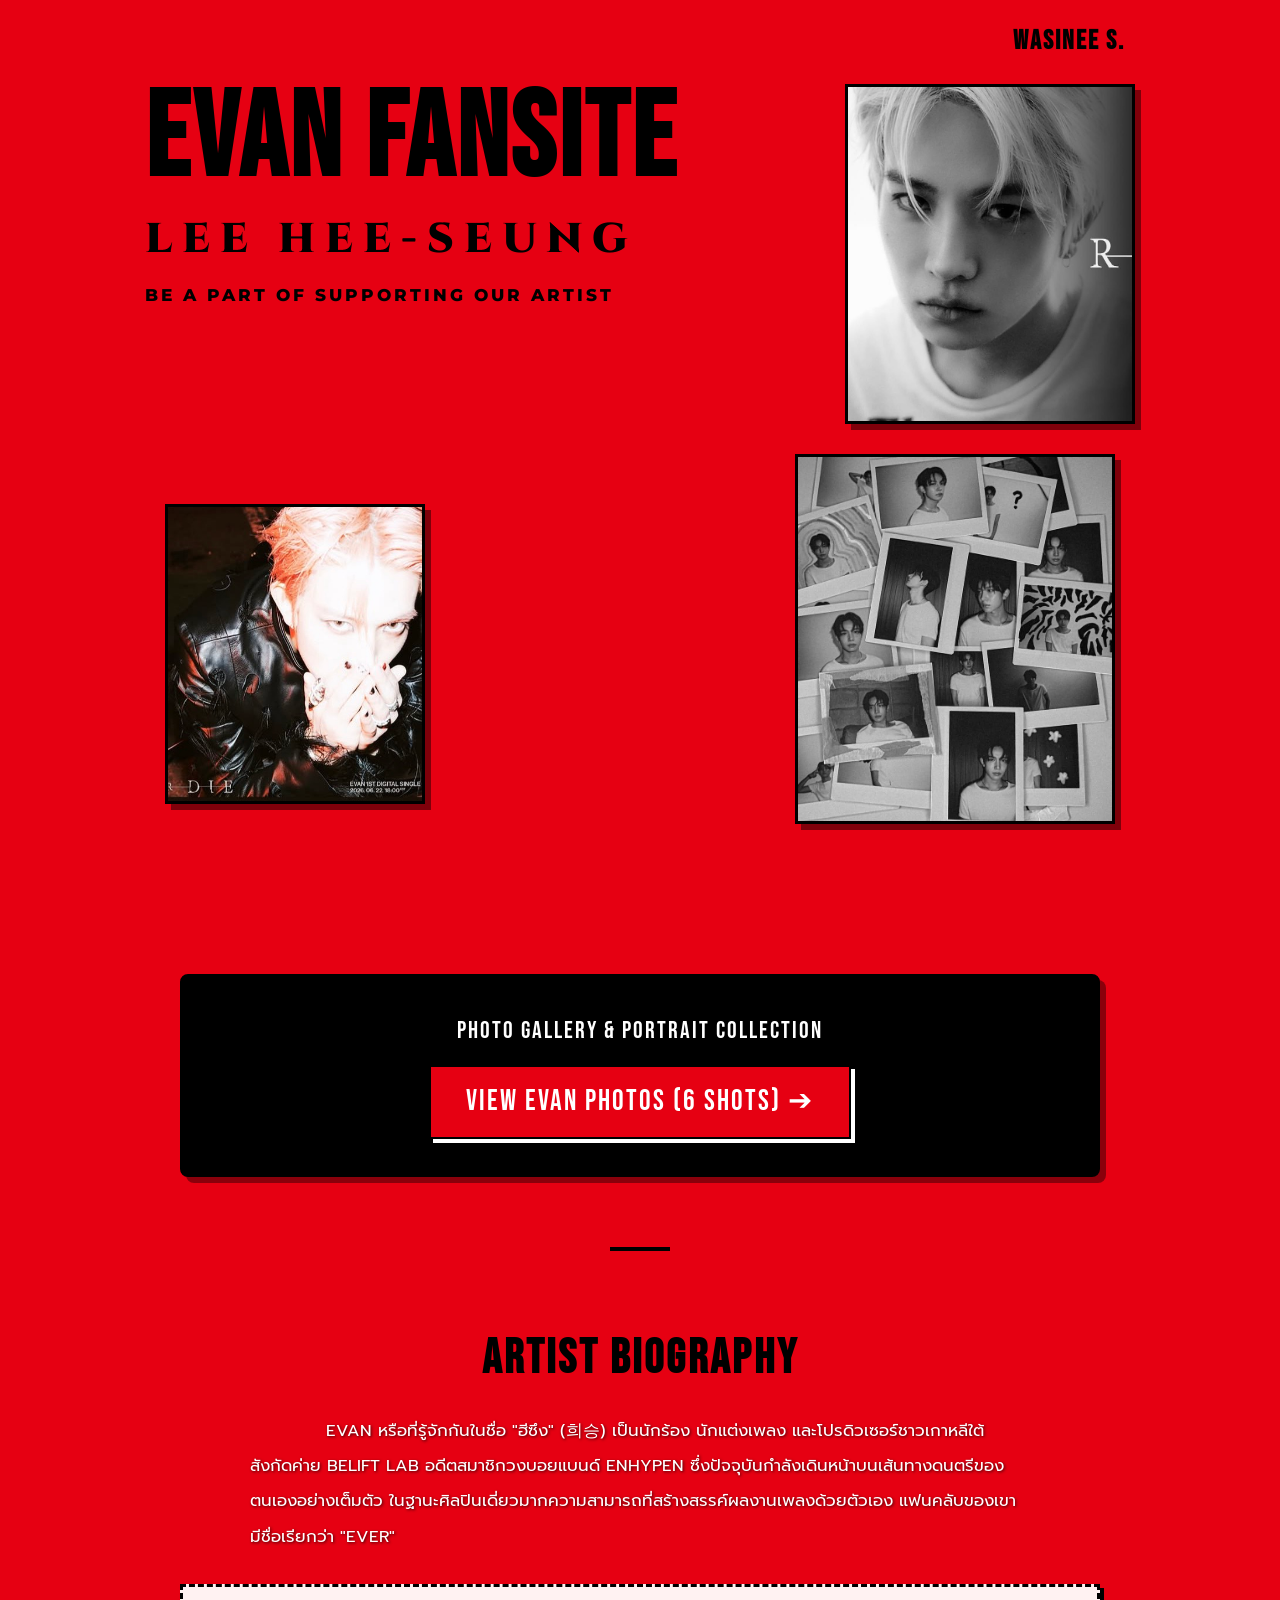
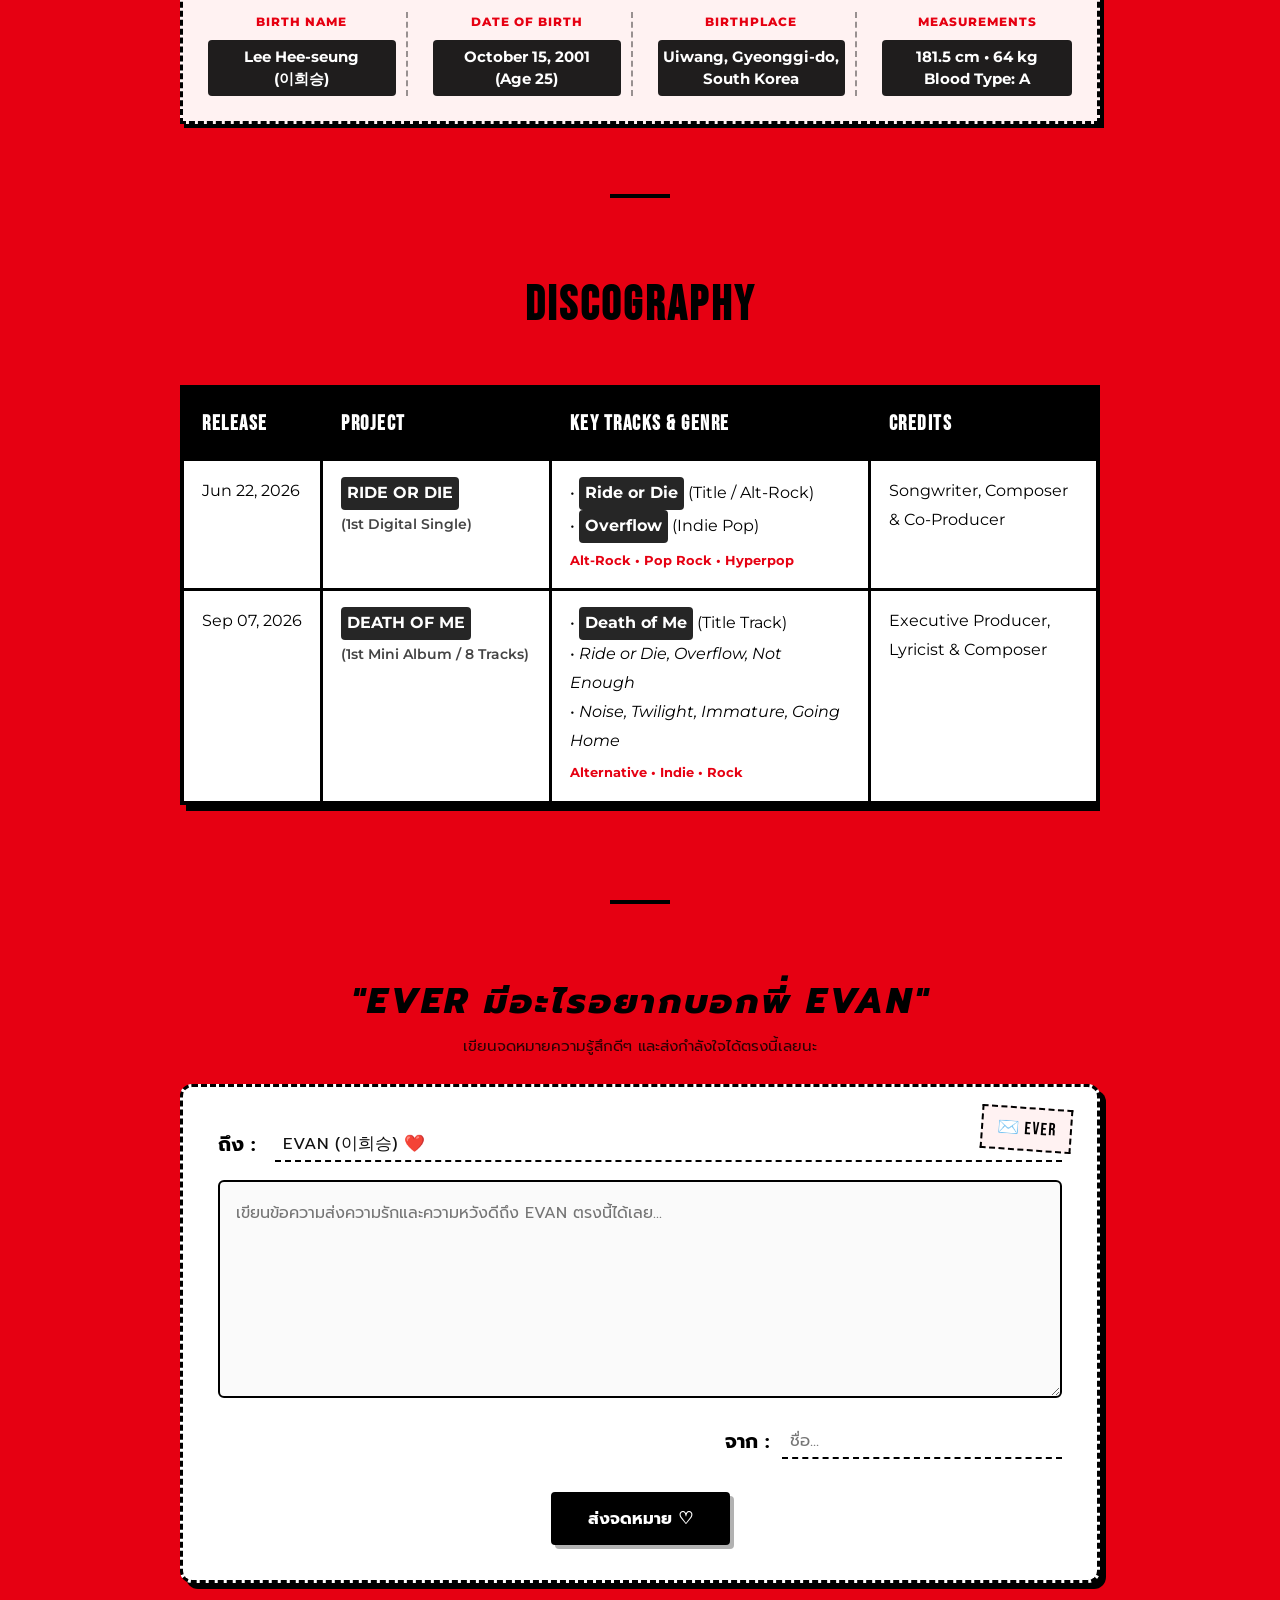
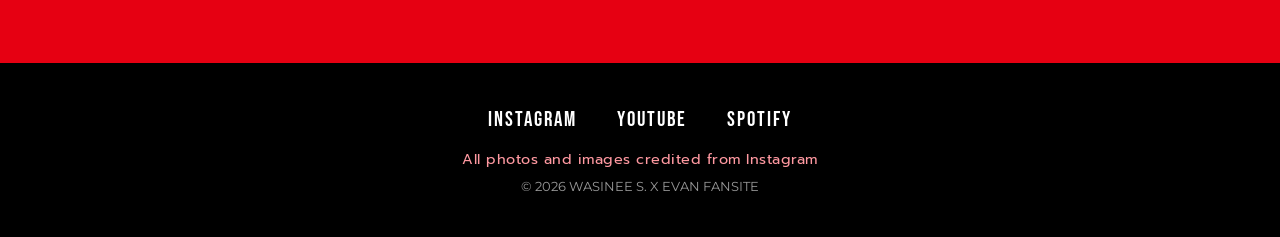
<file: index.html>
<!DOCTYPE html>
<html lang="en">
<head>
    <meta charset="utf-8">
    <title>EVAN — FANSITE</title>
    <!-- เชื่อมโยงไฟล์ External CSS ตามบทเรียน[cite: 96] -->
    <link rel="stylesheet" href="styles.css">
    <!-- Google Fonts[cite: 212] -->
    <link rel="preconnect" href="https://fonts.googleapis.com">
    <link rel="preconnect" href="https://fonts.gstatic.com" crossorigin>
    <link href="https://fonts.googleapis.com/css2?family=Bebas+Neue&family=Cinzel:wght@700;800;900&family=Merriweather:ital,wght@0,300;0,400;0,700;1,300;1,400&family=Montserrat:wght@400;500;700;800;900&family=Prompt:ital,wght@0,300;0,400;0,600;1,300&display=swap" rel="stylesheet">
</head>
<body>

    <!-- TOP CONTAINER (Editorial Album Cover Style)[cite: 130, 245] -->
    <header class="top-container">
        <div class="top-meta">
            <span class="explosion-tag">WASINEE S.</span>
        </div>

        <!-- Photo Collage Layered Layout[cite: 245] -->
        <div class="cover-collage">

            <!-- ข้อความสามบรรทัดด้านบน[cite: 249] -->
            <div class="album-title-block">
                <h1 class="death-of-me-title">EVAN FANSITE</h1>
                <p class="artist-sub-title">LEE HEE-SEUNG</p>
                <p class="support-text">BE A PART OF SUPPORTING OUR ARTIST</p>
            </div>

            <!-- รูปที่ 1: ด้านขวาบน[cite: 245] -->
            <div class="photo-cluster-right">
                <div class="photo-card photo-mid-1">
                    <img src="EVAN4.jpeg" alt="EVAN photo top right">
                </div>
            </div>

            <!-- รูปที่ 2: ด้านล่างซ้าย[cite: 245] -->
            <div class="photo-cluster-lower-left">
                <div class="photo-card photo-lower-profile">
                    <img src="EVAN2.jpeg" alt="EVAN photo lower left">
                </div>
            </div>

            <!-- รูปที่ 3: ด้านล่างขวา[cite: 245] -->
            <div class="photo-cluster-bottom">
                <div class="photo-card photo-bot-main">
                    <img src="EVAN6.jpeg" alt="EVAN photo bottom right">
                </div>
            </div>

        </div>
    </header>

    <!-- MIDDLE CONTAINER[cite: 130] -->
    <main class="middle-container">
        
        <!-- Portal to Photo Gallery Page[cite: 46, 47, 48] -->
        <section class="intro-wrapper">
            <div class="explore-portal-box">
                <p class="portal-sub">PHOTO GALLERY &amp; PORTRAIT COLLECTION</p>
                <a href="gallery.html" class="portal-link-btn">
                    VIEW EVAN PHOTOS (6 SHOTS) ➔
                </a>
            </div>
        </section>

        <!-- Divider Line[cite: 17, 85] -->
        <hr class="bold-hr">

        <!-- Biography Section[cite: 22, 24, 28] -->
        <section class="bio-section">
            <h2>ARTIST BIOGRAPHY</h2>
            <p class="bio-desc-white">
                &emsp;&emsp;EVAN หรือที่รู้จักกันในชื่อ "ฮีซึง" (희승) เป็นนักร้อง นักแต่งเพลง และโปรดิวเซอร์ชาวเกาหลีใต้ สังกัดค่าย BELIFT LAB อดีตสมาชิกวงบอยแบนด์ ENHYPEN ซึ่งปัจจุบันกำลังเดินหน้าบนเส้นทางดนตรีของตนเองอย่างเต็มตัว ในฐานะศิลปินเดี่ยวมากความสามารถที่สร้างสรรค์ผลงานเพลงด้วยตัวเอง แฟนคลับของเขามีชื่อเรียกว่า "EVER"
            </p>

            <!-- 4-Column Dashed Info Box[cite: 85, 107] -->
            <div class="info-grid-dashed">
                <div class="grid-item">
                    <span class="info-label">Birth Name</span>
                    <strong class="info-val">Lee Hee-seung<br>(이희승)</strong>
                </div>
                <div class="grid-item">
                    <span class="info-label">Date of Birth</span>
                    <strong class="info-val">October 15, 2001<br>(Age 25)</strong>
                </div>
                <div class="grid-item">
                    <span class="info-label">Birthplace</span>
                    <strong class="info-val">Uiwang, Gyeonggi-do,<br>South Korea</strong>
                </div>
                <div class="grid-item">
                    <span class="info-label">Measurements</span>
                    <strong class="info-val">181.5 cm • 64 kg<br>Blood Type: A</strong>
                </div>
            </div>
        </section>

        <!-- Divider Line[cite: 17, 85] -->
        <hr class="bold-hr">

        <!-- Discography Table[cite: 52, 53, 56, 57] -->
        <section class="discography-table-wrap">
            <h2>DISCOGRAPHY</h2>
            <div class="table-responsive">
                <table class="center-table">
                    <thead>
                        <tr>
                            <th class="col-date">Release</th>
                            <th class="col-project">Project</th>
                            <th class="col-tracks">Key Tracks &amp; Genre</th>
                            <th class="col-credits">Credits</th>
                        </tr>
                    </thead>
                    <tbody>
                        <tr>
                            <td class="nowrap-text">Jun 22, 2026</td>
                            <td>
                                <strong>RIDE OR DIE</strong><br>
                                <span class="sub-text nowrap-text">(1st Digital Single)</span>
                            </td>
                            <td>
                                • <strong>Ride or Die</strong> <span class="nowrap-text">(Title / Alt-Rock)</span><br>
                                • <strong>Overflow</strong> <span class="nowrap-text">(Indie Pop)</span><br>
                                <span class="genre-tag">Alt-Rock • Pop Rock • Hyperpop</span>
                            </td>
                            <td>
                                <span class="nowrap-text">Songwriter, Composer</span><br>
                                <span class="nowrap-text">&amp; Co-Producer</span>
                            </td>
                        </tr>
                        <tr>
                            <td class="nowrap-text">Sep 07, 2026</td>
                            <td>
                                <strong>DEATH OF ME</strong><br>
                                <span class="sub-text nowrap-text">(1st Mini Album / 8 Tracks)</span>
                            </td>
                            <td>
                                • <strong>Death of Me</strong> <span class="nowrap-text">(Title Track)</span><br>
                                • <em>Ride or Die, Overflow, Not Enough</em><br>
                                • <em>Noise, Twilight, Immature, Going Home</em><br>
                                <span class="genre-tag">Alternative • Indie • Rock</span>
                            </td>
                            <td>
                                <span class="nowrap-text">Executive Producer,</span><br>
                                <span class="nowrap-text">Lyricist &amp; Composer</span>
                            </td>
                        </tr>
                    </tbody>
                </table>
            </div>
        </section>

        <!-- Divider Line[cite: 17, 85] -->
        <hr class="bold-hr">

        <!-- Letter Paper Section: ส่งกำลังใจให้ EVAN[cite: 48, 64, 65, 85, 107] -->
        <section class="letter-section">
            <h2 class="letter-main-title"><em>"EVER มีอะไรอยากบอกพี่ EVAN"</em> </h2>
            <p class="letter-subtitle">เขียนจดหมายความรู้สึกดีๆ และส่งกำลังใจได้ตรงนี้เลยนะ</p>

            <div class="cute-letter-paper">
                <div class="stamp-deco">✉️ EVER</div>

                <div class="letter-form">
                    <div class="letter-row to-row">
                        <label for="to-field" class="letter-label">ถึง :</label>
                        <input type="text" id="to-field" value="EVAN (이희승) ❤️" class="letter-input-inline" readonly>
                    </div>

                    <div class="letter-body-area">
                        <textarea id="letter-content" rows="6" class="letter-textarea" placeholder="เขียนข้อความส่งความรักและความหวังดีถึง EVAN ตรงนี้ได้เลย..."></textarea>
                    </div>

                    <div class="letter-row from-row">
                        <label for="from-field" class="letter-label">จาก :</label>
                        <input type="text" id="from-field" placeholder="ชื่อ..." class="letter-input-inline from-input">
                    </div>

                    <div class="letter-btn-wrap">
                        <button type="button" class="send-letter-btn">ส่งจดหมาย ♡</button>
                    </div>
                </div>
            </div>
        </section>

    </main>

    <!-- BOTTOM CONTAINER (Footer)[cite: 130] -->
    <footer class="bottom-container">
        <div class="footer-links">
            <a class="footer-link" href="https://www.instagram.com/h_evva_n?utm_source=ig_web_button_share_sheet&xtok=ZDNlZDc0MzIxNw==" target="_blank">Instagram</a>
            <a class="footer-link" href="https://www.youtube.com/@h_evva_n" target="_blank">YouTube</a>
            <a class="footer-link" href="https://open.spotify.com/artist/3olOSNzFWX5z21YMEFFVMw?si=0d2b63fd569f448e" target="_blank">Spotify</a>
        </div>
        <!-- ข้อความกำกับที่มาของรูปภาพจาก Instagram -->
        <p class="img-credit-notice"> All photos and images credited from Instagram</p>
        <p class="copyright">© 2026 WASINEE S. X  EVAN FANSITE </p>
    </footer>

</body>
</html>
</file>
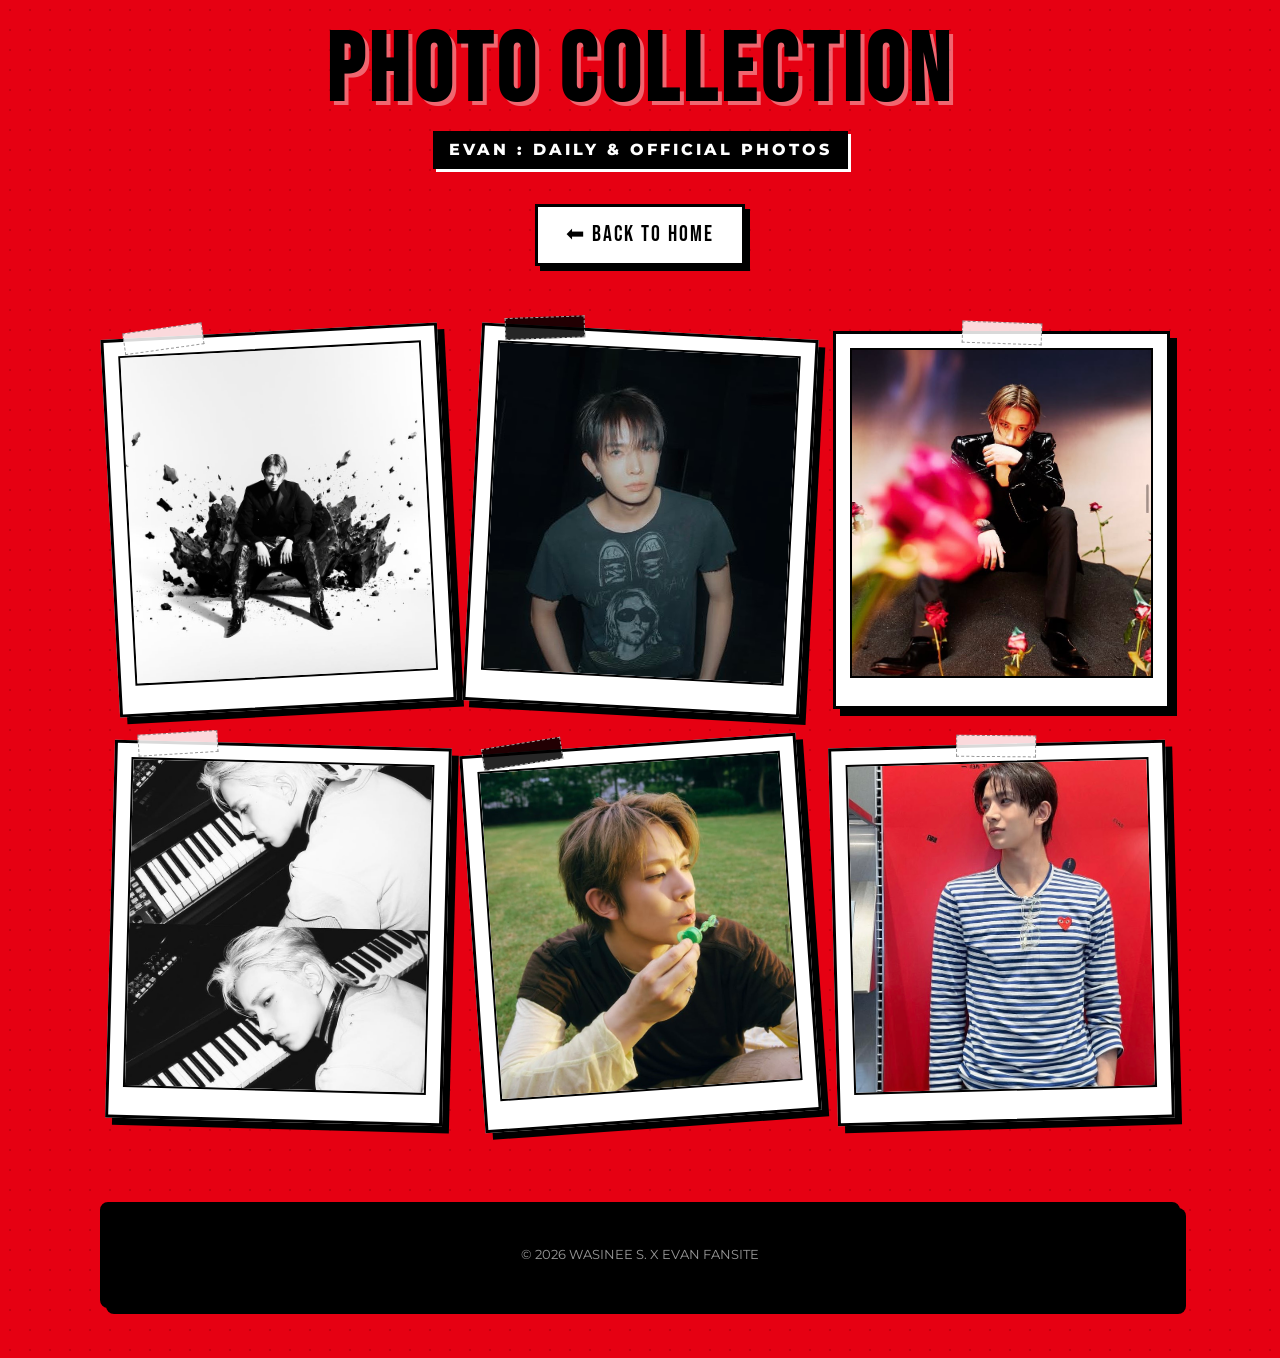
<file: gallery.html>
<!DOCTYPE html>
<html lang="en">
<head>
    <meta charset="utf-8">
    <title>EVAN — Photo Collection</title>
    <!-- ใช้ไฟล์ styles.css ร่วมกันตามมาตรฐาน External CSS[cite: 96] -->
    <link rel="stylesheet" href="styles.css">
    <!-- Google Fonts[cite: 212] -->
    <link rel="preconnect" href="https://fonts.googleapis.com">
    <link rel="preconnect" href="https://fonts.gstatic.com" crossorigin>
    <link href="https://fonts.googleapis.com/css2?family=Bebas+Neue&family=Cinzel:wght@700;800;900&family=Montserrat:wght@400;600;700;800;900&family=Prompt:ital,wght@0,300;0,400;0,600;1,300&display=swap" rel="stylesheet">
</head>
<body class="gallery-body">

    <div class="gallery-page-wrap">
        
        <!-- Header Section (ปรับข้อความเป็นรูปภาพปกติทั่วไป) -->
        <header class="gallery-head-area">
            <h1 class="gallery-main-title">PHOTO COLLECTION</h1>
            <p class="gallery-sub-info">EVAN : DAILY &amp; OFFICIAL PHOTOS</p>
            
            <!-- ปุ่มย้อนกลับหน้าหลัก index.html[cite: 46, 48] -->
            <div class="nav-back-wrap">
                <a href="index.html" class="cute-back-btn">⬅ BACK TO HOME</a>
            </div>
        </header>

        <!-- แสดงรูปภาพปกติ 6 ภาพ (ไม่มีคำบรรยายใต้รูป) -->
        <main class="scrapbook-canvas">
            
            <!-- รูปที่ 1 -->
            <article class="polaroid-card card-tilt-left">
                <div class="tape-strip"></div>
                <div class="photo-inner">
                    <img src="EVAN3.jpeg" alt="EVAN photo 1">
                </div>
            </article>

            <!-- รูปที่ 2 -->
            <article class="polaroid-card card-tilt-right">
                <div class="tape-strip tape-black"></div>
                <div class="photo-inner">
                    <img src="EVAN5.jpeg" alt="EVAN photo 2">
                </div>
            </article>

            <!-- รูปที่ 3 -->
            <article class="polaroid-card card-featured">
                <div class="tape-strip tape-center"></div>
                <div class="photo-inner">
                    <img src="EVAN11.jpeg" alt="EVAN photo 3">
                </div>
            </article>

            <!-- รูปที่ 4 -->
            <article class="polaroid-card card-tilt-slight-right">
                <div class="tape-strip"></div>
                <div class="photo-inner">
                    <img src="EVAN9.jpeg" alt="EVAN photo 4">
                </div>
            </article>

            <!-- รูปที่ 5 -->
            <article class="polaroid-card card-tilt-left-deep">
                <div class="tape-strip tape-black"></div>
                <div class="photo-inner">
                    <img src="EVAN10.jpeg" alt="EVAN photo 5">
                </div>
            </article>

            <!-- รูปที่ 6 -->
            <article class="polaroid-card card-tilt-slight-left">
                <div class="tape-strip tape-center"></div>
                <div class="photo-inner">
                    <img src="EVAN7.jpeg" alt="EVAN photo 6">
                </div>
            </article>

        </main>

        <!-- Footer[cite: 130] -->
        <footer class="bottom-container gallery-footer-custom">
            <p class="copyright">© 2026 WASINEE S. X  EVAN FANSITE</p>
        </footer>

    </div>

</body>
</html>
</file>
<file: styles.css>
/* =========================================================
   1. GLOBAL PALETTE & RESET (DEATH OF ME RED AESTHETIC)[cite: 74, 245]
   ========================================================= */
:root {
    --album-red: #E60012;
    --pure-black: #000000;
    --pure-white: #ffffff;
    --paper-tint: #FFF2F2;
    --font-heading: 'Bebas Neue', sans-serif;
    --font-text: 'Montserrat', 'Prompt', sans-serif;
    --font-body-alt: 'Merriweather', 'Prompt', serif;
}

* {
    margin: 0;
    padding: 0;
    box-sizing: border-box;
}

body {
    background-color: var(--album-red);
    color: var(--pure-black);
    font-family: var(--font-text);
    text-align: center;
    line-height: 1.6;
    overflow-x: hidden;
}

strong, b {
    color: var(--pure-white);
}

/* =========================================================
   2. TOP CONTAINER (EDITORIAL COLLAGE COVER)[cite: 130, 245]
   ========================================================= */
.top-container {
    background-color: var(--album-red);
    padding: 20px 30px 40px;
    max-width: 1050px;
    margin: 0 auto;
    position: relative;
}

.top-meta {
    text-align: right;
    padding-right: 10px;
    margin-bottom: 10px;
}

.explosion-tag {
    font-family: var(--font-heading);
    font-size: 1.7rem;
    letter-spacing: 2px;
    color: var(--pure-black);
    font-weight: 900;
}

.cover-collage {
    position: relative;
    max-width: 1000px;
    margin: 0 auto 40px auto;
    min-height: 800px;
}

/* กลุ่มข้อความชื่อ 3 บรรทัด[cite: 249] */
.album-title-block {
    position: absolute;
    top: 15px;
    left: 0px;
    text-align: left;
    z-index: 5;
    width: 60%;
    max-width: 620px;
}

/* หัวข้อใหญ่ด้านบน: เมาส์ชี้แล้วเปลี่ยนเป็นสีขาว + ขยับได้[cite: 124] */
.death-of-me-title {
    font-family: var(--font-heading);
    font-size: 7.5rem;
    line-height: 0.85;
    color: var(--pure-black);
    letter-spacing: 3px;
    margin: 0;
    white-space: nowrap;
    display: inline-block;
    cursor: pointer;
    transition: all 0.25s ease-in-out; /* ขยับนุ่มนวล */
}

.death-of-me-title:hover {
    color: #ffffff; /* เปลี่ยนเป็นสีขาว[cite: 124] */
    transform: translateY(-5px) scale(1.02); /* ขยับยกตัวขึ้น[cite: 124] */
    text-shadow: 6px 6px 0px #000000; /* เงาดำคมกริบ */
}

.artist-sub-title {
    font-family: 'Cinzel', serif;
    font-size: 2.6rem;
    font-weight: 900;
    letter-spacing: 10px;
    color: var(--pure-black);
    margin-top: 15px;
    white-space: nowrap;
}

.support-text {
    font-family: var(--font-text);
    font-size: 1.05rem;
    font-weight: 800;
    letter-spacing: 3px;
    color: var(--pure-black);
    margin-top: 10px;
    white-space: nowrap;
}

/* กรอบรูปภาพ: เมาส์ชี้แล้วขยับได้[cite: 124, 245] */
.photo-card {
    background-color: var(--pure-white);
    border: 3.5px solid var(--pure-black);
    position: absolute;
    box-shadow: 6px 6px 0px rgba(0, 0, 0, 0.45);
    cursor: pointer;
    transition: transform 0.25s ease, box-shadow 0.25s ease; /* เตรียมอนิเมชันขยับ[cite: 124] */
}

/* เอาเมาส์ชี้รูปภาพหน้า index แล้วขยับยกตัวขึ้น[cite: 124] */
.photo-card:hover {
    transform: translateY(-8px) scale(1.02);
    box-shadow: 12px 12px 0px var(--pure-black);
    z-index: 10;
}

.photo-card img {
    display: block;
    width: 100%;
    height: 100%;
    object-fit: cover;
}

/* รูปที่ 1: ขวาบน */
.photo-cluster-right .photo-mid-1 {
    width: 290px;
    height: 340px;
    top: 10px;
    right: 0px;
    z-index: 2;
}

/* รูปที่ 2: ล่างซ้าย */
.photo-cluster-lower-left .photo-lower-profile {
    width: 260px;
    height: 300px;
    top: 430px;
    left: 20px;
    z-index: 3;
}

/* รูปที่ 3: ล่างขวา */
.photo-cluster-bottom .photo-bot-main {
    width: 320px;
    height: 370px;
    top: 380px;
    right: 20px;
    z-index: 2;
}

/* =========================================================
   3. MIDDLE CONTAINER & SECTIONS[cite: 130]
   ========================================================= */
.middle-container {
    max-width: 960px;
    margin: 20px auto 80px auto;
    padding: 0 20px;
}

h2 {
    font-family: var(--font-heading);
    font-size: 3rem;
    letter-spacing: 3px;
    color: var(--pure-black);
    margin-bottom: 15px;
}

.bold-hr {
    border: none;
    border-top: 4px solid var(--pure-black);
    width: 60px;
    margin: 70px auto;
}

/* Portal Link Box */
.explore-portal-box {
    background-color: var(--pure-black);
    border: 3px solid var(--pure-black);
    padding: 35px 20px;
    margin: 20px auto;
    box-shadow: 6px 6px 0px rgba(0, 0, 0, 0.4);
    border-radius: 8px;
}

.portal-sub {
    font-family: var(--font-heading);
    font-size: 1.5rem;
    letter-spacing: 2px;
    color: var(--pure-white);
    margin-bottom: 15px;
}

.portal-link-btn {
    display: inline-block;
    background-color: var(--album-red);
    color: var(--pure-white);
    font-family: var(--font-heading);
    font-size: 1.8rem;
    letter-spacing: 2px;
    padding: 12px 35px;
    text-decoration: none;
    border: 2px solid var(--pure-black);
    box-shadow: 4px 4px 0px var(--pure-white);
    transition: all 0.15s ease;
}

.portal-link-btn:hover {
    background-color: var(--pure-white);
    color: var(--pure-black);
    transform: translate(-2px, -2px);
    box-shadow: 6px 6px 0px var(--pure-black);
}

/* =========================================================
   4. BIOGRAPHY (ข้อความสีขาวล้วน 100% พร้อมย่อหน้า)[cite: 22, 24, 28]
   ========================================================= */
.bio-section {
    margin: 30px 0;
}

.bio-desc-white {
    font-family: 'Prompt', var(--font-body-alt);
    font-size: 1.05rem;
    line-height: 2.1;
    color: #ffffff !important;
    text-shadow: 1px 1px 3px rgba(0, 0, 0, 0.7);
    max-width: 780px;
    margin: 0 auto 30px auto;
    text-align: left;
    text-indent: 2.5em;
}

.info-grid-dashed {
    display: grid;
    grid-template-columns: repeat(4, 1fr);
    gap: 15px;
    border: 3px dashed var(--pure-black);
    background-color: var(--paper-tint);
    padding: 25px 15px;
    box-shadow: 4px 4px 0px var(--pure-black);
}

.grid-item {
    border-right: 2px dashed rgba(0, 0, 0, 0.4);
    padding: 0 10px;
    display: flex;
    flex-direction: column;
    justify-content: center;
}

.grid-item:last-child {
    border-right: none;
}

.info-label {
    font-family: var(--font-text);
    font-size: 0.78rem;
    font-weight: 800;
    color: var(--album-red);
    text-transform: uppercase;
    letter-spacing: 1px;
    margin-bottom: 8px;
}

.info-val {
    font-family: var(--font-text);
    font-size: 0.92rem;
    color: var(--pure-white);
    background-color: rgba(0, 0, 0, 0.88);
    padding: 6px 4px;
    border-radius: 4px;
    line-height: 1.5;
}

/* =========================================================
   5. DISCOGRAPHY TABLE (ป้องกันข้อความตัดบรรทัด)[cite: 52, 53, 55]
   ========================================================= */
.discography-table-wrap {
    margin: 40px 0;
    width: 100%;
}

.table-responsive {
    width: 100%;
    overflow-x: auto;
}

.center-table {
    margin: 25px auto;
    border-collapse: collapse;
    width: 100%;
    background-color: var(--pure-white);
    border: 4px solid var(--pure-black);
    box-shadow: 6px 6px 0px var(--pure-black);
    table-layout: auto;
}

.nowrap-text {
    white-space: nowrap;
}

.col-date    { width: 15%; white-space: nowrap; }
.col-project { width: 25%; }
.col-tracks  { width: 35%; }
.col-credits { width: 25%; }

.center-table th, 
.center-table td {
    border: 3px solid var(--pure-black);
    padding: 16px 18px;
    text-align: left;
    vertical-align: top;
    line-height: 1.8;
}

.center-table thead th {
    background-color: var(--pure-black);
    color: var(--pure-white);
    font-family: var(--font-heading);
    font-size: 1.3rem;
    letter-spacing: 1.5px;
}

.center-table tbody tr:hover {
    background-color: var(--paper-tint);
}

.center-table td strong {
    color: var(--pure-white);
    background-color: rgba(0, 0, 0, 0.85);
    padding: 2px 6px;
    border-radius: 4px;
    display: inline-block;
    white-space: nowrap;
}

.center-table .sub-text {
    font-size: 0.85rem;
    color: #444444;
    font-weight: 600;
}

.center-table .genre-tag {
    font-size: 0.82rem;
    color: var(--album-red);
    display: block;
    margin-top: 6px;
    font-weight: 700;
    white-space: nowrap;
}

/* =========================================================
   6. LETTER PAPER SECTION (ส่งกำลังใจให้ EVAN)[cite: 48, 64, 65, 85, 107]
   ========================================================= */
.letter-section {
    margin: 40px auto;
}

.letter-main-title {
    font-family: 'Prompt', var(--font-text);
    font-size: 2.2rem;
    font-weight: 800;
    color: var(--pure-black);
    margin-bottom: 4px;
}

.letter-subtitle {
    font-family: 'Prompt', sans-serif;
    color: #2b0003;
    font-size: 0.95rem;
    margin-bottom: 25px;
}

.cute-letter-paper {
    background: var(--pure-white);
    border: 3px dashed var(--pure-black);
    border-radius: 12px;
    padding: 40px 35px 35px 35px;
    position: relative;
    box-shadow: 6px 6px 0px var(--pure-black);
    text-align: left;
}

.stamp-deco {
    position: absolute;
    top: 20px;
    right: 25px;
    border: 2px dashed var(--pure-black);
    background: var(--paper-tint);
    color: var(--pure-black);
    font-family: var(--font-heading);
    letter-spacing: 1px;
    font-size: 1.1rem;
    padding: 6px 14px;
    transform: rotate(4deg);
}

.letter-form {
    display: flex;
    flex-direction: column;
    gap: 18px;
}

.letter-row {
    display: flex;
    align-items: center;
    gap: 12px;
}

.letter-label {
    font-family: 'Prompt', sans-serif;
    font-size: 1.25rem;
    font-weight: 700;
    color: var(--pure-black);
    min-width: 45px;
}

.letter-input-inline {
    flex: 1;
    border: none;
    border-bottom: 2px dashed var(--pure-black);
    background: transparent;
    font-family: 'Prompt', sans-serif;
    font-size: 1.05rem;
    color: #111111;
    padding: 4px 8px;
    outline: none;
}

.letter-textarea {
    width: 100%;
    border: 2px solid var(--pure-black);
    border-radius: 6px;
    background-color: #fafafa;
    padding: 16px;
    font-family: 'Prompt', sans-serif;
    font-size: 1rem;
    line-height: 1.9;
    color: var(--pure-black);
    outline: none;
    resize: vertical;
}

.letter-textarea:focus {
    background-color: var(--pure-white);
    border-color: var(--album-red);
}

.from-row {
    justify-content: flex-end;
}

.from-input {
    max-width: 280px;
}

.letter-btn-wrap {
    text-align: center;
    margin-top: 15px;
}

.send-letter-btn {
    background: var(--pure-black);
    color: var(--pure-white);
    border: 2px solid var(--pure-black);
    border-radius: 4px;
    font-family: 'Prompt', sans-serif;
    font-size: 1.05rem;
    font-weight: 700;
    padding: 12px 35px;
    cursor: pointer;
    box-shadow: 4px 4px 0px rgba(0,0,0,0.3);
    transition: all 0.15s ease;
}

.send-letter-btn:hover {
    background: var(--album-red);
    color: var(--pure-white);
    transform: translate(-2px, -2px);
    box-shadow: 6px 6px 0px var(--pure-black);
}

/* =========================================================
   7. GALLERY PAGE STYLES (POLAROID PHOTO COLLECTION)[cite: 74, 96]
   ========================================================= */
.gallery-body {
    background-color: var(--album-red);
    padding: 30px 15px 50px;
    background-image: radial-gradient(rgba(0, 0, 0, 0.15) 1px, transparent 1px);
    background-size: 20px 20px;
}

.gallery-page-wrap {
    max-width: 1080px;
    margin: 0 auto;
}

.gallery-head-area {
    margin-bottom: 45px;
}

.gallery-main-title {
    font-family: var(--font-heading);
    font-size: 6rem;
    letter-spacing: 5px;
    line-height: 0.9;
    color: var(--pure-black);
    margin: 0;
    text-shadow: 4px 4px 0px rgba(255, 255, 255, 0.4);
}

.gallery-sub-info {
    font-family: var(--font-text);
    font-weight: 800;
    font-size: 1rem;
    letter-spacing: 3px;
    color: var(--pure-white);
    background-color: var(--pure-black);
    display: inline-block;
    padding: 6px 16px;
    margin: 15px auto 25px;
    box-shadow: 3px 3px 0px var(--pure-white);
}

.nav-back-wrap {
    margin-top: 10px;
}

.cute-back-btn {
    display: inline-block;
    background-color: var(--pure-white);
    color: var(--pure-black);
    font-family: var(--font-heading);
    font-size: 1.4rem;
    letter-spacing: 2px;
    padding: 10px 28px;
    text-decoration: none;
    border: 3px solid var(--pure-black);
    box-shadow: 5px 5px 0px var(--pure-black);
    transition: all 0.15s ease;
}

.cute-back-btn:hover {
    background-color: var(--pure-black);
    color: var(--pure-white);
    transform: translate(-3px, -3px);
    box-shadow: 8px 8px 0px var(--pure-white);
}

.scrapbook-canvas {
    display: grid;
    grid-template-columns: repeat(3, 1fr);
    gap: 35px 25px;
    margin-bottom: 60px;
    padding: 20px 10px;
}

.polaroid-card {
    background-color: var(--pure-white);
    border: 3.5px solid var(--pure-black);
    padding: 14px 14px 28px 14px;
    position: relative;
    box-shadow: 7px 7px 0px var(--pure-black);
    transition: transform 0.25s ease, box-shadow 0.25s ease, z-index 0.25s;
    cursor: pointer;
}

.polaroid-card:hover {
    transform: scale(1.05) rotate(0deg) !important;
    box-shadow: 12px 12px 0px var(--pure-black);
    z-index: 10;
}

.photo-inner {
    width: 100%;
    height: 330px;
    background-color: #f0f0f0;
    border: 2px solid var(--pure-black);
    overflow: hidden;
}

.photo-inner img {
    width: 100%;
    height: 100%;
    object-fit: cover;
    display: block;
    transition: transform 0.3s ease;
}

.polaroid-card:hover .photo-inner img {
    transform: scale(1.04);
}

.tape-strip {
    position: absolute;
    width: 80px;
    height: 22px;
    background-color: rgba(255, 255, 255, 0.85);
    border: 1.5px dashed rgba(0, 0, 0, 0.4);
    top: -12px;
    left: 20px;
    transform: rotate(-5deg);
    z-index: 2;
}

.tape-black {
    background-color: rgba(0, 0, 0, 0.85);
    border: 1.5px dashed rgba(255, 255, 255, 0.6);
}

.tape-center {
    left: 50%;
    transform: translateX(-50%) rotate(2deg);
}

.card-tilt-left {
    transform: rotate(-3deg);
}

.card-tilt-right {
    transform: rotate(3deg);
}

.card-tilt-slight-right {
    transform: rotate(1.5deg);
}

.card-tilt-left-deep {
    transform: rotate(-4deg);
}

.card-tilt-slight-left {
    transform: rotate(-1.5deg);
}

.card-featured {
    transform: rotate(0deg);
}

.gallery-footer-custom {
    border-radius: 8px;
    border: 3px solid var(--pure-black);
    box-shadow: 6px 6px 0px var(--pure-black);
}

/* =========================================================
   8. BOTTOM CONTAINER (FOOTER)[cite: 130]
   ========================================================= */
.bottom-container {
    background-color: var(--pure-black);
    padding: 40px 20px;
    color: var(--pure-white);
}

.footer-links {
    margin-bottom: 12px;
}

.footer-link {
    color: var(--pure-white);
    font-family: var(--font-heading);
    font-size: 1.3rem;
    letter-spacing: 2px;
    margin: 0 18px;
    text-decoration: none;
    transition: color 0.2s ease;
}

.footer-link:hover {
    color: var(--album-red);
}

/* ข้อความกำกับภาพจาก Instagram ใน Footer */
.img-credit-notice {
    font-family: 'Prompt', var(--font-text);
    font-size: 0.9rem;
    color: #ff99a1;
    margin: 10px 0 6px 0;
    letter-spacing: 0.5px;
}

.copyright {
    font-size: 0.8rem;
    color: #999999;
}

/* =========================================================
   9. RESPONSIVE DESIGN[cite: 73]
   ========================================================= */
@media (max-width: 950px) {
    .scrapbook-canvas {
        grid-template-columns: repeat(2, 1fr);
        gap: 30px;
    }
    .gallery-main-title {
        font-size: 4.5rem;
    }
}

@media (max-width: 900px) {
    .death-of-me-title {
        font-size: 5rem;
    }
    .artist-sub-title {
        font-size: 2rem;
    }
    .cover-collage {
        min-height: 700px;
    }
    .photo-cluster-right .photo-mid-1 {
        width: 220px;
        height: 260px;
    }
    .photo-cluster-lower-left .photo-lower-profile {
        width: 210px;
        height: 250px;
        top: 360px;
        left: 10px;
    }
    .photo-cluster-bottom .photo-bot-main {
        width: 250px;
        height: 300px;
        top: 340px;
        right: 10px;
    }
    .info-grid-dashed {
        grid-template-columns: repeat(2, 1fr);
        gap: 20px;
    }
    .grid-item:nth-child(2) {
        border-right: none;
    }
}

@media (max-width: 600px) {
    .cover-collage {
        display: flex;
        flex-direction: column;
        align-items: center;
        gap: 20px;
        min-height: auto;
    }
    .album-title-block {
        position: static;
        text-align: center;
        margin-bottom: 15px;
        width: 100%;
        max-width: 100%;
    }
    .death-of-me-title {
        font-size: 4rem;
        white-space: normal;
    }
    .artist-sub-title {
        font-size: 1.6rem;
        letter-spacing: 5px;
        white-space: normal;
    }
    .support-text {
        font-size: 0.85rem;
        white-space: normal;
    }
    .photo-card {
        position: static;
        width: 85%;
        height: 280px;
    }
    .info-grid-dashed {
        grid-template-columns: 1fr;
    }
    .grid-item {
        border-right: none;
        border-bottom: 2px dashed rgba(0, 0, 0, 0.3);
        padding-bottom: 12px;
    }
    .grid-item:last-child {
        border-bottom: none;
    }
    .letter-row {
        flex-direction: column;
        align-items: flex-start;
    }
    .from-input {
        max-width: 100%;
    }
    .scrapbook-canvas {
        grid-template-columns: 1fr;
        padding: 10px 20px;
    }
    .gallery-main-title {
        font-size: 3.5rem;
    }
    .photo-inner {
        height: 350px;
    }
    .polaroid-card {
        transform: rotate(0deg) !important;
    }
}
</file>
